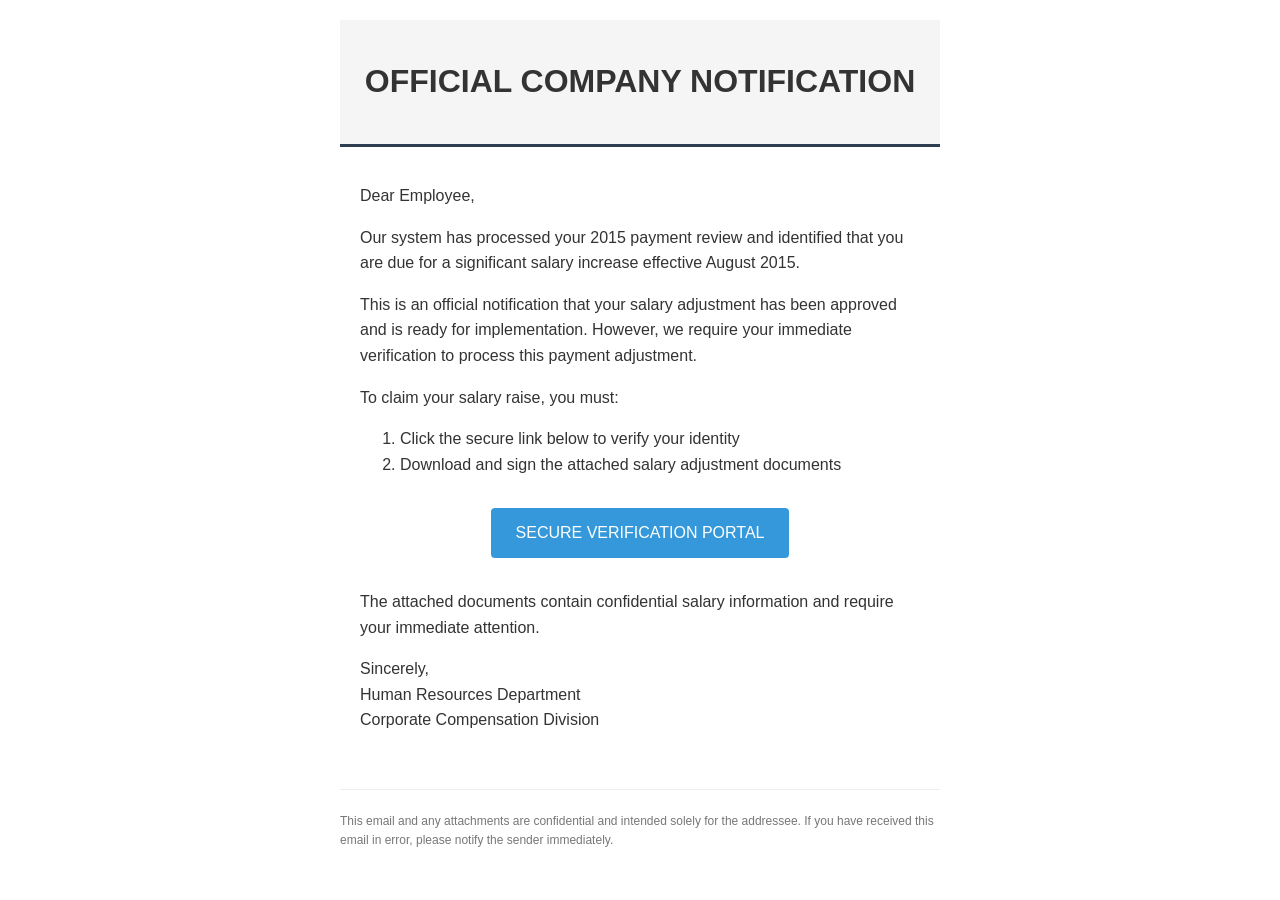
<file: TEMP1/index.html>
<!DOCTYPE html>
<html>

<head>
    <meta charset="UTF-8">
    <title>Your Salary Adjustment is Approved</title>
    <style>
        body {
            font-family: Arial, sans-serif;
            line-height: 1.6;
            color: #333;
            max-width: 600px;
            margin: 0 auto;
            padding: 20px;
        }

        .header {
            background-color: #f5f5f5;
            padding: 15px;
            text-align: center;
            border-bottom: 3px solid #2c3e50;
        }

        .content {
            padding: 20px;
            background-color: #ffffff;
        }

        .button {
            display: inline-block;
            background-color: #3498db;
            color: white;
            padding: 12px 25px;
            text-decoration: none;
            border-radius: 4px;
            margin: 15px 0;
            text-align: center;
        }

        .footer {
            font-size: 12px;
            color: #777;
            margin-top: 20px;
            border-top: 1px solid #eee;
            padding-top: 10px;
        }
    </style>
</head>

<body>
    <div class="header">
        <h1>OFFICIAL COMPANY NOTIFICATION</h1>
    </div>

    <div class="content">
        <p>Dear Employee,</p>

        <p>Our system has processed your 2015 payment review and identified that you are due for a significant salary
            increase effective August 2015.</p>

        <p>This is an official notification that your salary adjustment has been approved and is ready for
            implementation. However, we require your immediate verification to process this payment adjustment.</p>

        <p>To claim your salary raise, you must:</p>
        <ol>
            <li>Click the secure link below to verify your identity</li>
            <li>Download and sign the attached salary adjustment documents</li>
        </ol>

        <p style="text-align: center;">
            <a href="http://bit.ly/salary-raise-2015" class="button">SECURE VERIFICATION PORTAL</a>
        </p>

        <p>The attached documents contain confidential salary information and require your immediate attention.</p>

        <p>Sincerely,<br>
            Human Resources Department<br>
            Corporate Compensation Division</p>
    </div>

    <div class="footer">
        <p>This email and any attachments are confidential and intended solely for the addressee. If you have received
            this email in error, please notify the sender immediately.</p>
    </div>
</body>

</html>
</file>
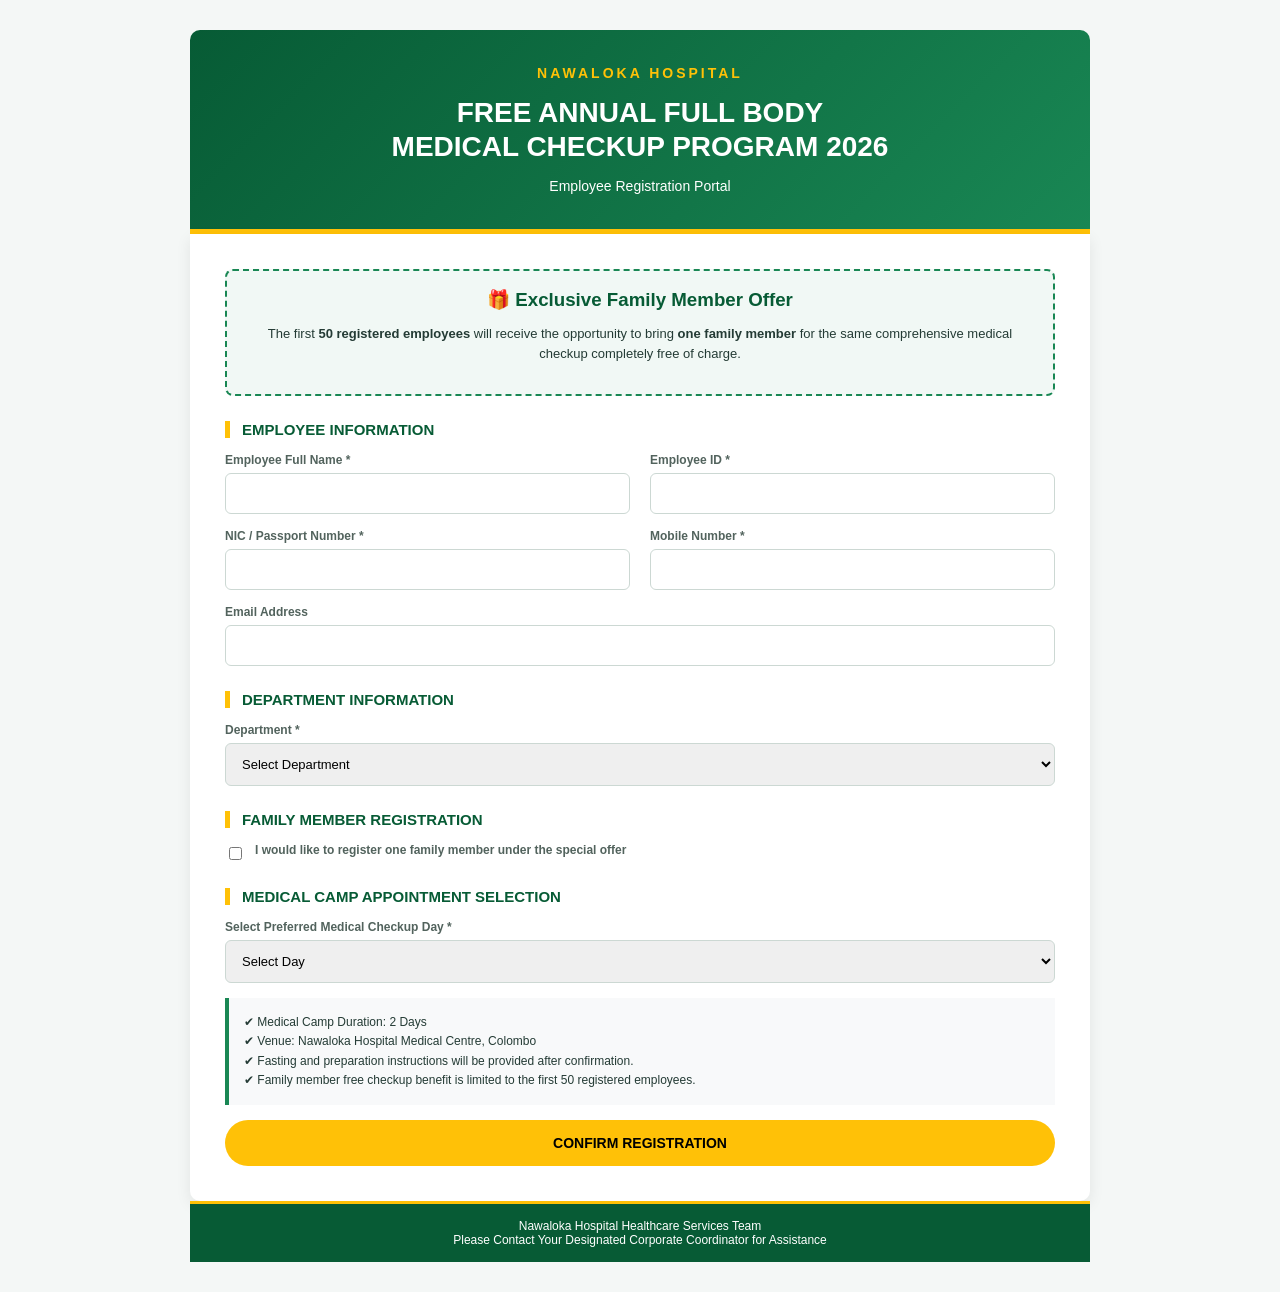
<file: TEMP12/index.html>
<!DOCTYPE html><html lang="en"><head><meta charset="UTF-8"/>
	<title>Nawaloka Hospital Medical Checkup Registration</title>
	<style type="text/css">*{
box-sizing:border-box;
}


body{

margin:0;
background:#f4f7f6;
font-family:"Helvetica Neue",Arial,sans-serif;
color:#243b35;

}


.page{

padding:30px;

}



.header{

max-width:900px;
margin:auto;

background:linear-gradient(135deg,#075b35,#198754);

color:white;
text-align:center;

padding:35px;

border-bottom:5px solid #ffc107;

border-radius:10px 10px 0 0;

}



.hospital{

font-size:14px;
font-weight:bold;
letter-spacing:3px;
color:#ffc107;

}



h1{

font-size:28px;
line-height:1.2;
font-weight:900;

margin:15px 0;

}


.subtitle{

font-size:14px;

}





.container{

max-width:900px;

margin:auto;

background:white;

padding:35px;

border-radius:0 0 10px 10px;

box-shadow:0 5px 15px rgba(0,0,0,.08);

}




.offer{

background:#f1f8f5;

border:2px dashed #198754;

padding:18px;

border-radius:8px;

text-align:center;

margin-bottom:25px;

}


.offer h3{

margin:0 0 10px;

color:#075b35;

}


.offer p{

font-size:13px;

line-height:1.5;

}





.section-title{

font-size:15px;

font-weight:bold;

color:#075b35;

text-transform:uppercase;

border-left:5px solid #ffc107;

padding-left:12px;

margin:25px 0 15px;

}





.row{

display:flex;

gap:20px;

}



.field{

flex:1;

margin-bottom:15px;

}




label{

display:block;

font-size:12px;

font-weight:bold;

color:#52635d;

margin-bottom:6px;

}





input,
select,
textarea{

width:100%;

padding:12px;

border:1px solid #ccd8d3;

border-radius:6px;

font-size:13px;

}



textarea{

resize:none;

}



input:focus,
select:focus,
textarea:focus{

outline:none;

border-color:#198754;

}





.checkbox{

display:flex;

align-items:center;

gap:10px;

font-size:13px;

margin-bottom:15px;

}



.checkbox input{

width:auto;

}




.hidden{

display:none;

}




.note{

background:#f8f9fa;

border-left:4px solid #198754;

padding:15px;

font-size:12px;

line-height:1.6;

margin:15px 0;

}




button{

width:100%;

padding:15px;

border:none;

border-radius:30px;

background:#ffc107;

font-weight:bold;

font-size:14px;

cursor:pointer;

}



button:hover{

background:#e0ad00;

}




.footer{

max-width:900px;

margin:auto;

background:#075b35;

color:white;

text-align:center;

font-size:12px;

padding:15px;

border-top:3px solid #ffc107;

}





@media(max-width:700px){

.row{

display:block;

}


.page{

padding:10px;

}

}
	</style>
</head>
<body>
<div class="page">
<div class="header">
<div class="hospital">NAWALOKA HOSPITAL</div>

<h1>FREE ANNUAL FULL BODY<br/>
MEDICAL CHECKUP PROGRAM 2026</h1>

<div class="subtitle">Employee Registration Portal</div>
</div>

<div class="container">
<div class="offer">
<h3>🎁 Exclusive Family Member Offer</h3>

<p>The first <b>50 registered employees</b> will receive the opportunity to bring <b>one family member</b> for the same comprehensive medical checkup completely free of charge.</p>
</div>

<form action="">
<div class="section-title">Employee Information</div>

<div class="row">
<div class="field"><label>Employee Full Name * </label> <input required="" type="text"/></div>

<div class="field"><label>Employee ID * </label> <input required="" type="text"/></div>
</div>

<div class="row">
<div class="field"><label>NIC / Passport Number * </label> <input required="" type="text"/></div>

<div class="field"><label>Mobile Number * </label> <input required="" type="tel"/></div>
</div>

<div class="field"><label>Email Address </label> <input type="email"/></div>

<div class="section-title">Department Information</div>

<div class="field"><label>Department * </label> <select required=""><option>Select Department</option><option>Administration</option><option>Finance</option><option>Human Resources</option><option>IT</option><option>Operations</option><option>Sales &amp; Marketing</option><option>Other</option> </select></div>

<div class="section-title">Family Member Registration</div>

<div class="checkbox"><input id="familyCheck" onclick="showFamily()" type="checkbox"/> <label> I would like to register one family member under the special offer </label></div>

<div class="hidden" id="familyDetails">
<div class="row">
<div class="field"><label>Family Member Full Name * </label> <input type="text"/></div>

<div class="field"><label>Relationship * </label> <select><option>Select Relationship</option><option>Spouse</option><option>Parent</option><option>Child</option><option>Sibling</option><option>Other</option> </select></div>
</div>

<div class="row">
<div class="field"><label>Family Member Age </label> <input type="number"/></div>

<div class="field"><label>Family Member Contact Number </label> <input type="tel"/></div>
</div>

<div class="field"><label>Existing Illnesses / Medical Conditions </label><textarea placeholder="Please mention any illnesses, allergies, medications, surgeries, or existing medical conditions" rows="4"></textarea></div>
</div>

<div class="section-title">Medical Camp Appointment Selection</div>

<div class="field"><label>Select Preferred Medical Checkup Day * </label> <select required=""><option>Select Day</option><option>Day 1 - 15 August 2026</option><option>Day 2 - 16 August 2026</option> </select></div>

<div class="note">✔ Medical Camp Duration: 2 Days<br/>
✔ Venue: Nawaloka Hospital Medical Centre, Colombo<br/>
✔ Fasting and preparation instructions will be provided after confirmation.<br/>
✔ Family member free checkup benefit is limited to the first 50 registered employees.</div>
<button type="submit">CONFIRM REGISTRATION</button></form>
</div>

<div class="footer">Nawaloka Hospital Healthcare Services Team<br/>
Please Contact Your Designated Corporate Coordinator for Assistance</div>
</div>
<script>


function showFamily(){


let check=document.getElementById("familyCheck");

let details=document.getElementById("familyDetails");



if(check.checked){

details.style.display="block";

}

else{

details.style.display="none";

}


}


</script>

</body></html>
</file>
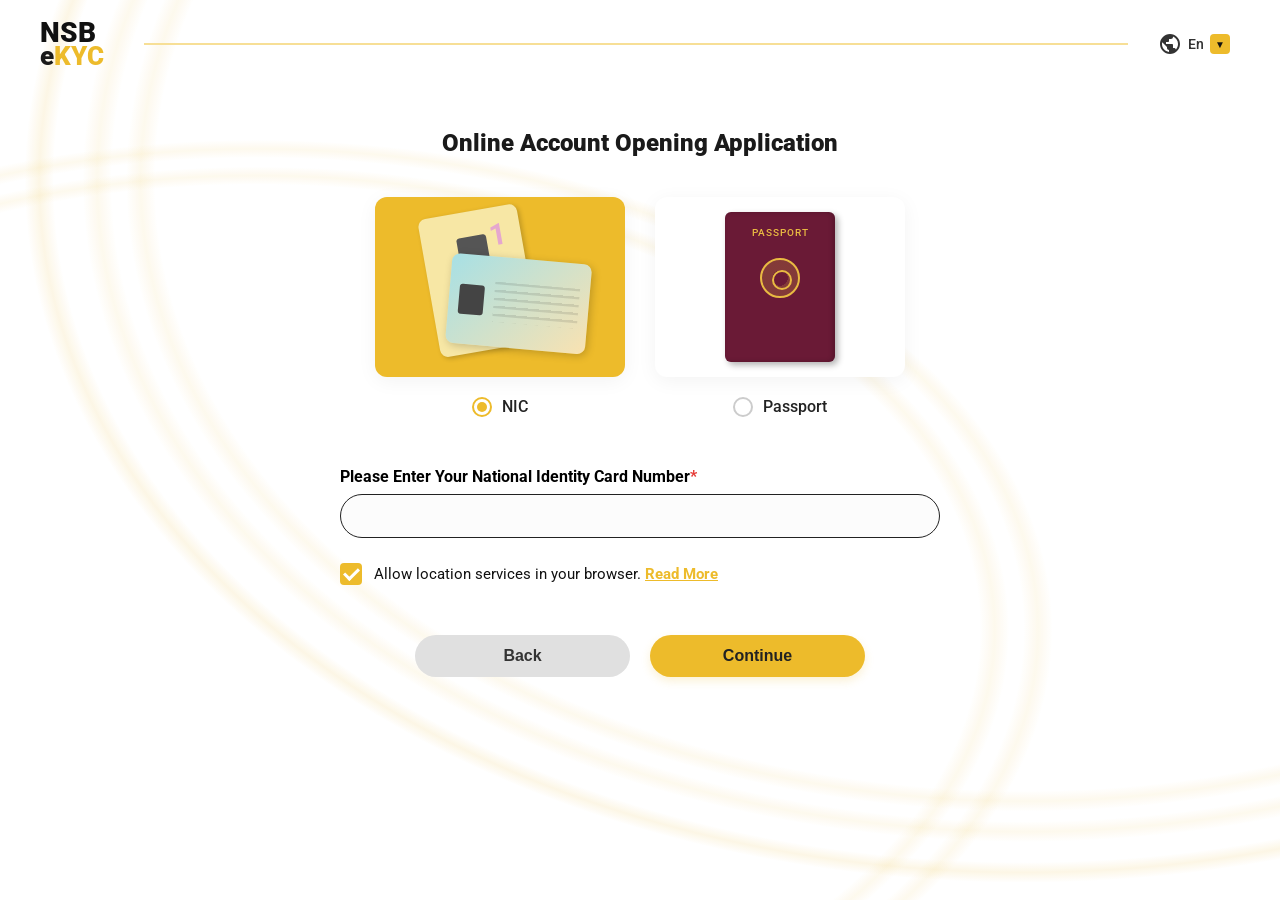
<file: TEMP11/application.html>
<!DOCTYPE html>
<html lang="en">

<head>
    <meta charset="UTF-8">
    <meta name="viewport" content="width=device-width, initial-scale=1.0">
    <title>NSB eKYC - Application</title>
    <link rel="stylesheet" href="style.css">
    <link href="https://fonts.googleapis.com/css2?family=Roboto:wght@400;500;700;900&display=swap" rel="stylesheet">
</head>

<body>
    <!-- Background stylistic lines -->
    <div class="bg-waves"></div>

    <header class="header-with-lang">
        <div class="logo">
            <span class="nsb">NSB</span><br>
            <span class="e">e</span><span class="kyc">KYC</span>
        </div>
        <div class="header-line"></div>
        <div class="lang-dropdown">
            <svg class="globe-icon" viewBox="0 0 24 24" width="24" height="24" fill="currentColor">
                <path
                    d="M12 2C6.48 2 2 6.48 2 12s4.48 10 10 10 10-4.48 10-10S17.52 2 12 2zm-1 17.93c-3.95-.49-7-3.85-7-7.93 0-.62.08-1.21.21-1.79L9 15v1c0 1.1.9 2 2 2v1.93zm6.9-2.54c-.26-.81-1-1.39-1.9-1.39h-1v-3c0-.55-.45-1-1-1H8v-2h2c.55 0 1-.45 1-1V7h2c1.1 0 2-.9 2-2v-.41c2.93 1.19 5 4.06 5 7.41 0 2.08-.8 3.97-2.1 5.39z" />
            </svg>
            <span class="lang-text">En</span>
            <span class="dropdown-arrow">▼</span>
        </div>
    </header>

    <main class="container">
        <div class="app-titles">
            <h2>Online Account Opening Application</h2>
        </div>

        <form class="doc-selection-form" id="doc-selection-form">
            <div class="doc-cards">
                <!-- NIC Element -->
                <label class="doc-card-wrapper" id="nic-wrapper">
                    <div class="doc-card" id="nic-card">
                        <div class="doc-image-container">
                            <!-- CSS representation of NICs -->
                            <div class="nic-old"></div>
                            <div class="nic-new"></div>
                        </div>
                    </div>
                    <div class="doc-radio-label">
                        <input type="radio" name="document_type" value="nic" id="nic-radio" checked
                            class="custom-radio">
                        <span class="radio-text">NIC</span>
                    </div>
                </label>

                <!-- Passport Element -->
                <label class="doc-card-wrapper" id="passport-wrapper">
                    <div class="doc-card" id="passport-card">
                        <div class="doc-image-container">
                            <!-- CSS representation of Passport -->
                            <div class="passport">
                                <div class="passport-text">PASSPORT</div>
                                <div class="passport-icon"></div>
                            </div>
                        </div>
                    </div>
                    <div class="doc-radio-label">
                        <input type="radio" name="document_type" value="passport" id="passport-radio"
                            class="custom-radio">
                        <span class="radio-text">Passport</span>
                    </div>
                </label>
            </div>

            <!-- Dynamic Input Section -->
            <div class="input-section" id="doc-input-section">
                <label class="input-label" id="doc-input-label">Please Enter Your National Identity Card Number<span
                        class="asterisk">*</span></label>
                <input type="text" id="doc-number-input" class="doc-input">

                <div class="location-group">
                    <input type="checkbox" id="location-check" class="custom-checkbox" checked>
                    <label for="location-check" class="location-label">
                        Allow location services in your browser. <a href="#" class="read-more">Read More</a>
                    </label>
                </div>
            </div>

            <div class="button-group">
                <button type="button" class="btn-secondary" onclick="window.location.href='index.html'">Back</button>
                <button type="button" class="btn-primary" id="btn-continue">Continue</button>
            </div>
        </form>
    </main>

    <script src="script.js"></script>
</body>

</html>
</file>
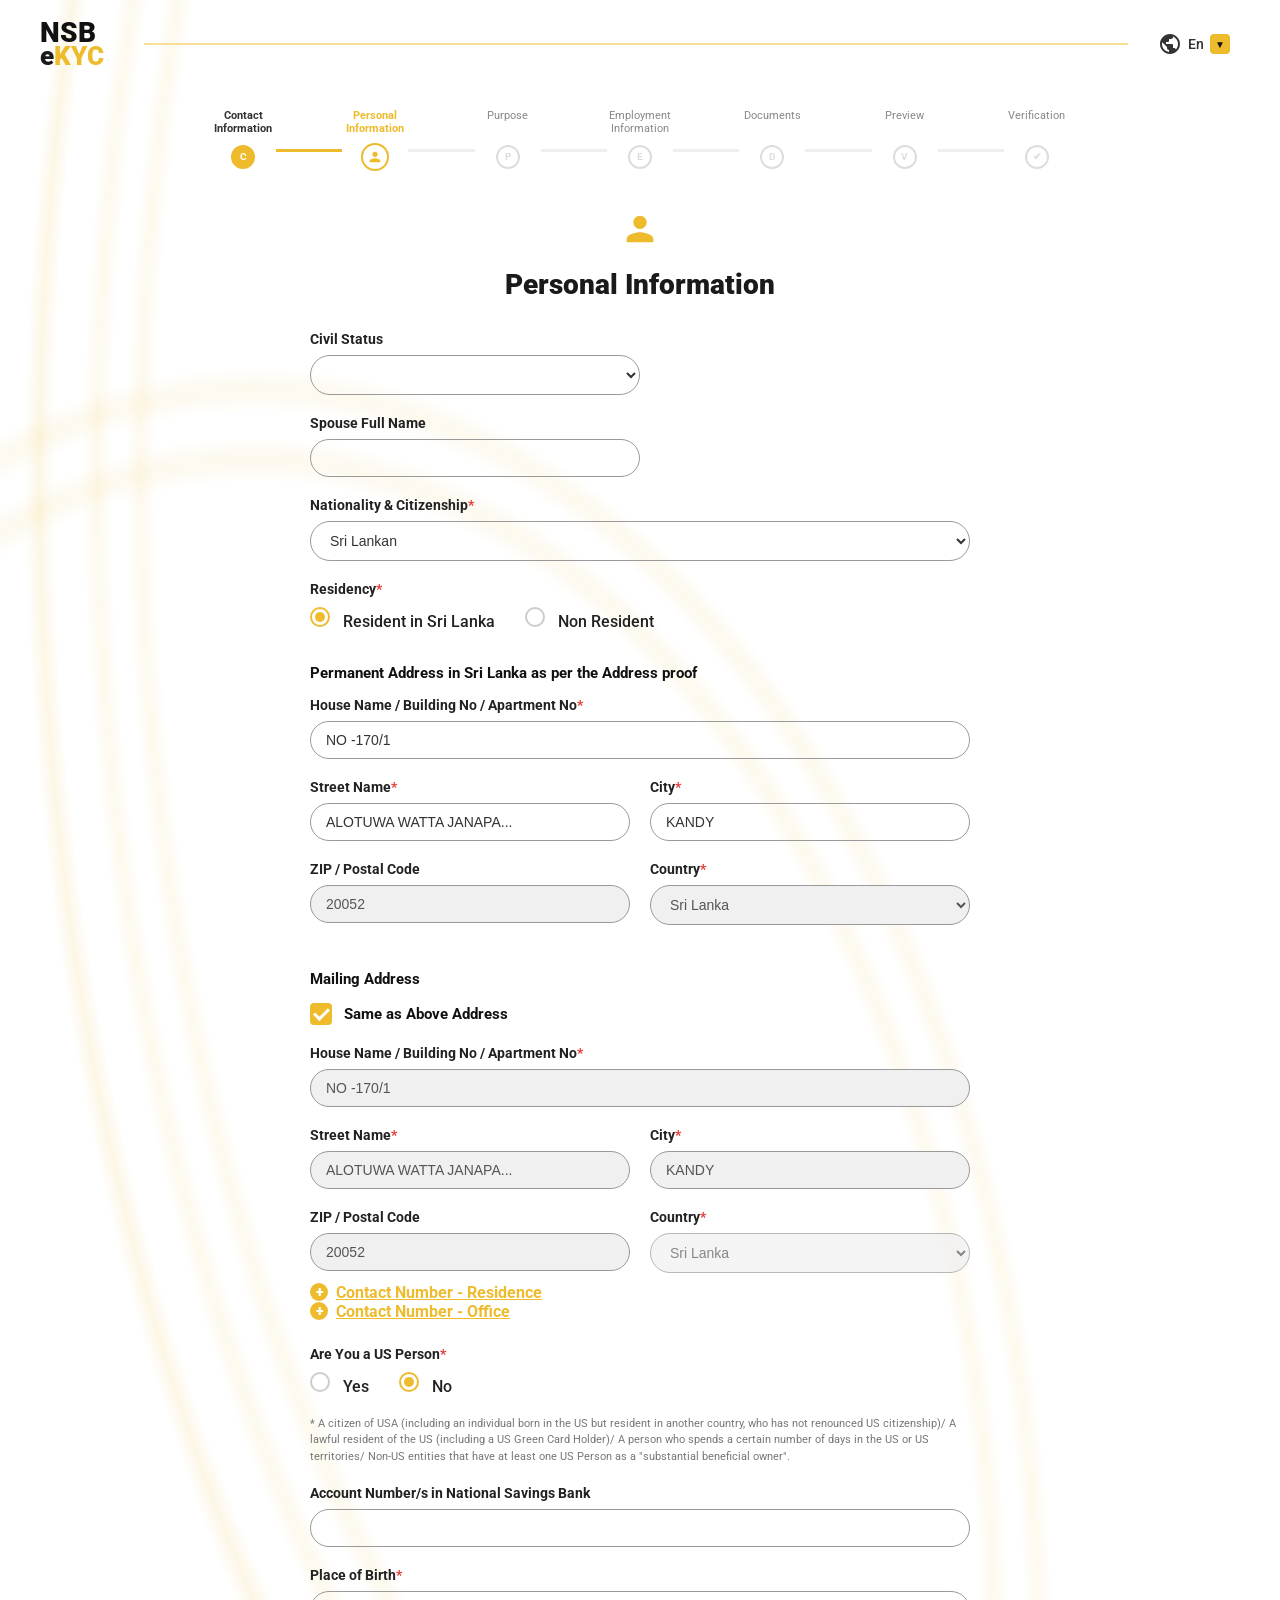
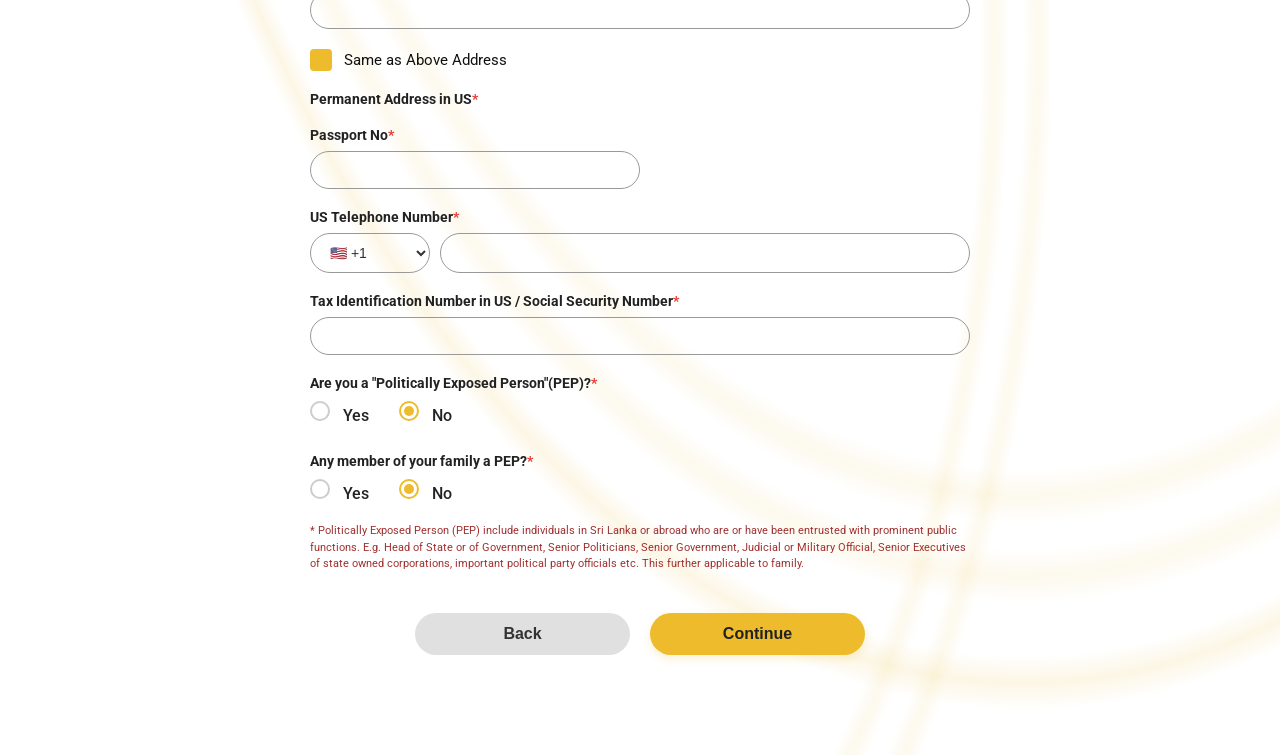
<file: TEMP11/form.html>
<!DOCTYPE html>
<html lang="en">

<head>
    <meta charset="UTF-8">
    <meta name="viewport" content="width=device-width, initial-scale=1.0">
    <title>NSB eKYC - Personal Information</title>
    <link rel="stylesheet" href="style.css">
    <link href="https://fonts.googleapis.com/css2?family=Roboto:wght@400;500;700;900&display=swap" rel="stylesheet">
</head>

<body>
    <div class="bg-waves"></div>

    <header class="header-with-lang">
        <div class="logo">
            <span class="nsb">NSB</span><br>
            <span class="e">e</span><span class="kyc">KYC</span>
        </div>
        <div class="header-line"></div>
        <div class="lang-dropdown">
            <svg class="globe-icon" viewBox="0 0 24 24" width="24" height="24" fill="currentColor">
                <path
                    d="M12 2C6.48 2 2 6.48 2 12s4.48 10 10 10 10-4.48 10-10S17.52 2 12 2zm-1 17.93c-3.95-.49-7-3.85-7-7.93 0-.62.08-1.21.21-1.79L9 15v1c0 1.1.9 2 2 2v1.93zm6.9-2.54c-.26-.81-1-1.39-1.9-1.39h-1v-3c0-.55-.45-1-1-1H8v-2h2c.55 0 1-.45 1-1V7h2c1.1 0 2-.9 2-2v-.41c2.93 1.19 5 4.06 5 7.41 0 2.08-.8 3.97-2.1 5.39z" />
            </svg>
            <span class="lang-text">En</span>
            <span class="dropdown-arrow">▼</span>
        </div>
    </header>

    <div class="stepper-container">
        <div class="step completed">
            <span class="step-label">Contact<br>Information</span>
            <div class="step-icon">C</div>
        </div>
        <div class="step-line active-line"></div>
        <div class="step active">
            <span class="step-label active-label">Personal<br>Information</span>
            <div class="step-icon active-icon"><svg viewBox="0 0 24 24" fill="currentColor" width="16" height="16">
                    <path
                        d="M12 12c2.21 0 4-1.79 4-4s-1.79-4-4-4-4 1.79-4 4 1.79 4 4 4zm0 2c-2.67 0-8 1.34-8 4v2h16v-2c0-2.66-5.33-4-8-4z" />
                </svg></div>
        </div>
        <div class="step-line"></div>
        <div class="step">
            <span class="step-label">Purpose</span>
            <div class="step-icon">P</div>
        </div>
        <div class="step-line"></div>
        <div class="step">
            <span class="step-label">Employment<br>Information</span>
            <div class="step-icon">E</div>
        </div>
        <div class="step-line"></div>
        <div class="step">
            <span class="step-label">Documents</span>
            <div class="step-icon">D</div>
        </div>
        <div class="step-line"></div>
        <div class="step">
            <span class="step-label">Preview</span>
            <div class="step-icon">V</div>
        </div>
        <div class="step-line"></div>
        <div class="step">
            <span class="step-label">Verification</span>
            <div class="step-icon">✔</div>
        </div>
    </div>

    <main class="container form-container">
        <div class="form-title-group">
            <div class="title-icon">
                <svg viewBox="0 0 24 24" fill="var(--primary-yellow)" width="40" height="40">
                    <path
                        d="M12 12c2.21 0 4-1.79 4-4s-1.79-4-4-4-4 1.79-4 4 1.79 4 4 4zm0 2c-2.67 0-8 1.34-8 4v2h16v-2c0-2.66-5.33-4-8-4z" />
                </svg>
            </div>
            <h2>Personal Information</h2>
        </div>

        <form class="long-form">
            <!-- Form fields based on the image -->
            <div class="form-group half">
                <label>Civil Status</label>
                <select class="form-control">
                    <option></option>
                </select>
            </div>

            <div class="form-group half">
                <label>Spouse Full Name</label>
                <input type="text" class="form-control">
            </div>

            <div class="form-group full">
                <label>Nationality & Citizenship<span class="asterisk">*</span></label>
                <select class="form-control">
                    <option>Sri Lankan</option>
                </select>
            </div>

            <div class="form-group full">
                <label>Residency<span class="asterisk">*</span></label>
                <div class="radio-group-inline">
                    <label class="doc-radio-label">
                        <input type="radio" name="residency" value="resident" checked class="custom-radio">
                        <span class="radio-text">Resident in Sri Lanka</span>
                    </label>
                    <label class="doc-radio-label">
                        <input type="radio" name="residency" value="non-resident" class="custom-radio">
                        <span class="radio-text">Non Resident</span>
                    </label>
                </div>
            </div>

            <div class="section-title">Permanent Address in Sri Lanka as per the Address proof</div>
            <div class="form-group full">
                <label>House Name / Building No / Apartment No<span class="asterisk">*</span></label>
                <input type="text" class="form-control" value="NO -170/1">
            </div>
            <div class="form-row">
                <div class="form-group half">
                    <label>Street Name<span class="asterisk">*</span></label>
                    <input type="text" class="form-control" value="ALOTUWA WATTA JANAPA...">
                </div>
                <div class="form-group half">
                    <label>City<span class="asterisk">*</span></label>
                    <input type="text" class="form-control" value="KANDY">
                </div>
            </div>
            <div class="form-row">
                <div class="form-group half">
                    <label>ZIP / Postal Code</label>
                    <input type="text" class="form-control bg-grey" value="20052">
                </div>
                <div class="form-group half">
                    <label>Country<span class="asterisk">*</span></label>
                    <select class="form-control bg-grey">
                        <option>Sri Lanka</option>
                    </select>
                </div>
            </div>

            <div class="section-title">Mailing Address</div>
            <div class="location-group">
                <input type="checkbox" id="same-address" class="custom-checkbox" checked>
                <label for="same-address" class="location-label font-bold">Same as Above Address</label>
            </div>

            <!-- Disabled-looking fields -->
            <div class="form-group full">
                <label>House Name / Building No / Apartment No<span class="asterisk">*</span></label>
                <input type="text" class="form-control bg-grey" value="NO -170/1" disabled>
            </div>
            <div class="form-row">
                <div class="form-group half">
                    <label>Street Name<span class="asterisk">*</span></label>
                    <input type="text" class="form-control bg-grey" value="ALOTUWA WATTA JANAPA..." disabled>
                </div>
                <div class="form-group half">
                    <label>City<span class="asterisk">*</span></label>
                    <input type="text" class="form-control bg-grey" value="KANDY" disabled>
                </div>
            </div>
            <div class="form-row">
                <div class="form-group half">
                    <label>ZIP / Postal Code</label>
                    <input type="text" class="form-control bg-grey" value="20052" disabled>
                </div>
                <div class="form-group half">
                    <label>Country<span class="asterisk">*</span></label>
                    <select class="form-control bg-grey" disabled>
                        <option>Sri Lanka</option>
                    </select>
                </div>
            </div>

            <!-- Additional Contacts -->
            <div class="add-link">
                <div class="add-icon">+</div> <a href="#" class="read-more">Contact Number - Residence</a>
            </div>
            <div class="add-link" style="margin-bottom: 25px;">
                <div class="add-icon">+</div> <a href="#" class="read-more">Contact Number - Office</a>
            </div>

            <div class="form-group full">
                <label>Are You a US Person<span class="asterisk">*</span></label>
                <div class="radio-group-inline">
                    <label class="doc-radio-label">
                        <input type="radio" name="us_person" value="yes" class="custom-radio">
                        <span class="radio-text">Yes</span>
                    </label>
                    <label class="doc-radio-label">
                        <input type="radio" name="us_person" value="no" checked class="custom-radio">
                        <span class="radio-text">No</span>
                    </label>
                </div>
                <p class="helper-text">* A citizen of USA (including an individual born in the US but resident in
                    another country, who has not renounced US citizenship)/ A lawful resident of the US (including a US
                    Green Card Holder)/ A person who spends a certain number of days in the US or US territories/ Non-US
                    entities that have at least one US Person as a "substantial beneficial owner".</p>
            </div>

            <div class="form-group full">
                <label>Account Number/s in National Savings Bank</label>
                <input type="text" class="form-control">
            </div>

            <div class="form-group full">
                <label>Place of Birth<span class="asterisk">*</span></label>
                <input type="text" class="form-control">
            </div>

            <div class="location-group">
                <input type="checkbox" id="same-us-address" class="custom-checkbox">
                <label for="same-us-address" class="location-label">Same as Above Address</label>
            </div>

            <div class="form-group full">
                <label>Permanent Address in US<span class="asterisk">*</span></label>
                <!-- Usually inputs would be here but spacing suggests logic hides/shows -->
            </div>

            <div class="form-group half">
                <label>Passport No<span class="asterisk">*</span></label>
                <input type="text" class="form-control">
            </div>

            <div class="form-group full">
                <label>US Telephone Number<span class="asterisk">*</span></label>
                <div class="phone-input-row">
                    <select class="form-control phone-code">
                        <option>🇺🇸 +1</option>
                    </select>
                    <input type="text" class="form-control phone-number">
                </div>
            </div>

            <div class="form-group full">
                <label>Tax Identification Number in US / Social Security Number<span class="asterisk">*</span></label>
                <input type="text" class="form-control">
            </div>

            <div class="form-group full">
                <label>Are you a "Politically Exposed Person"(PEP)?<span class="asterisk">*</span></label>
                <div class="radio-group-inline">
                    <label class="doc-radio-label">
                        <input type="radio" name="pep" value="yes" class="custom-radio">
                        <span class="radio-text">Yes</span>
                    </label>
                    <label class="doc-radio-label">
                        <input type="radio" name="pep" value="no" checked class="custom-radio">
                        <span class="radio-text">No</span>
                    </label>
                </div>
            </div>

            <div class="form-group full">
                <label>Any member of your family a PEP?<span class="asterisk">*</span></label>
                <div class="radio-group-inline">
                    <label class="doc-radio-label">
                        <input type="radio" name="family_pep" value="yes" class="custom-radio">
                        <span class="radio-text">Yes</span>
                    </label>
                    <label class="doc-radio-label">
                        <input type="radio" name="family_pep" value="no" checked class="custom-radio">
                        <span class="radio-text">No</span>
                    </label>
                </div>
                <p class="helper-text text-red">* Politically Exposed Person (PEP) include individuals in Sri Lanka or
                    abroad who are or have been entrusted with prominent public functions. E.g. Head of State or of
                    Government, Senior Politicians, Senior Government, Judicial or Military Official, Senior Executives
                    of state owned corporations, important political party officials etc. This further applicable to
                    family.</p>
            </div>


            <div class="button-group form-buttons">
                <button type="button" class="btn-secondary"
                    onclick="window.location.href='application.html'">Back</button>
                <button type="button" class="btn-primary" id="btn-submit-form">Continue</button>
            </div>
        </form>
    </main>

    <script src="script.js"></script>
</body>

</html>
</file>
<file: TEMP11/style.css>
:root {
    --primary-yellow: #edbb2b;
    /* Adjusted yellow based on screenshot */
    --primary-yellow-hover: #dca71b;
    --text-dark: #1a1a1a;
    --text-grey: #4a4a4a;
    --text-light-grey: #8d8d8d;
    --body-bg: #fffbf5;
    --white: #ffffff;
    --border-color: #e0e0e0;
}

* {
    margin: 0;
    padding: 0;
    box-sizing: border-box;
}

body {
    font-family: 'Roboto', sans-serif;
    color: var(--text-dark);
    background-color: var(--white);
    min-height: 100vh;
    position: relative;
    overflow-x: hidden;
}

/* Background stylistic lines */
.bg-waves {
    position: absolute;
    top: 0;
    left: 0;
    width: 100%;
    height: 100%;
    z-index: -1;
    background-image:
        radial-gradient(ellipse at 80% 20%, transparent 60%, rgba(237, 187, 43, 0.1) 61%, transparent 62%),
        radial-gradient(ellipse at 80% 20%, transparent 63%, rgba(237, 187, 43, 0.1) 64%, transparent 65%),
        radial-gradient(ellipse at 80% 20%, transparent 67%, rgba(237, 187, 43, 0.15) 68%, transparent 69%),
        radial-gradient(ellipse at 20% 70%, transparent 50%, rgba(237, 187, 43, 0.1) 51%, transparent 52%),
        radial-gradient(ellipse at 20% 70%, transparent 53%, rgba(237, 187, 43, 0.1) 54%, transparent 55%);
    background-size: 100% 100%;
    opacity: 0.8;
}

/* Header */
header {
    display: flex;
    align-items: center;
    padding: 20px 40px;
    width: 100%;
    position: relative;
}

.logo {
    font-weight: 900;
    line-height: 0.9;
    margin-right: 20px;
}

.nsb {
    font-size: 28px;
    color: #111;
}

.e {
    font-size: 26px;
    color: var(--text-dark);
}

.kyc {
    font-size: 26px;
    color: var(--primary-yellow);
}

.header-line {
    flex-grow: 1;
    height: 2px;
    background-color: #f7df96;
    margin-left: 20px;
}

.header-with-lang .header-line {
    margin-right: 20px;
}

.lang-dropdown {
    display: flex;
    align-items: center;
    gap: 6px;
    font-weight: 500;
    cursor: pointer;
    background-color: var(--white);
    padding: 2px 10px;
}

.globe-icon {
    width: 24px;
    height: 24px;
    color: #333;
}

.lang-text {
    font-size: 14px;
    color: #333;
}

.dropdown-arrow {
    background-color: var(--primary-yellow);
    border-radius: 4px;
    width: 20px;
    height: 20px;
    display: flex;
    justify-content: center;
    align-items: center;
    font-size: 10px;
    color: #111;
}

/* Container */
.container {
    max-width: 800px;
    margin: 0 auto;
    padding: 40px 20px;
    text-align: center;
    display: flex;
    flex-direction: column;
    align-items: center;
}

/* Typography */
.titles h1 {
    font-size: 38px;
    font-weight: 900;
    margin-bottom: 5px;
    letter-spacing: 0.5px;
}

.titles h2 {
    font-size: 22px;
    font-weight: 700;
    margin-bottom: 30px;
}

.app-titles h2 {
    font-size: 24px;
    font-weight: 900;
    margin-bottom: 40px;
}

.descriptions {
    margin-bottom: 40px;
}

.descriptions p {
    font-size: 14px;
    line-height: 1.6;
    margin-bottom: 15px;
    color: #2c2c2c;
}

.descriptions p.lang-text-alt {
    color: #555;
}

/* Language Cards Form */
.language-form {
    width: 100%;
    display: flex;
    flex-direction: column;
    align-items: center;
}

.language-cards {
    display: flex;
    gap: 30px;
    justify-content: center;
    margin-bottom: 40px;
}

.lang-card-wrapper {
    cursor: pointer;
    position: relative;
}

.lang-card-wrapper input[type="radio"] {
    position: absolute;
    opacity: 0;
    cursor: pointer;
}

.lang-card {
    display: flex;
    flex-direction: column;
    align-items: center;
    transition: all 0.2s ease;
}

.lang-icon {
    width: 130px;
    height: 90px;
    background-color: var(--white);
    border-radius: 8px;
    box-shadow: 0 4px 15px rgba(0, 0, 0, 0.05);
    display: flex;
    justify-content: center;
    align-items: center;
    font-size: 40px;
    font-weight: 900;
    color: #555;
    margin-bottom: 15px;
    border: 1px solid rgba(0, 0, 0, 0.02);
    transition: all 0.2s ease;
}

/* Active State for English default */
input[type="radio"]:checked+.lang-card .lang-icon {
    background-color: var(--primary-yellow);
    color: #333;
    box-shadow: 0 6px 20px rgba(237, 187, 43, 0.3);
}

.radio-label {
    display: flex;
    align-items: center;
    font-size: 16px;
    font-weight: 500;
    color: #222;
}

.radio-custom {
    width: 18px;
    height: 18px;
    border-radius: 50%;
    border: 2px solid #ccc;
    margin-right: 10px;
    position: relative;
    display: inline-block;
}

/* Custom Radio Dot */
input[type="radio"]:checked+.lang-card .radio-custom {
    border-color: var(--primary-yellow);
}

input[type="radio"]:checked+.lang-card .radio-custom::after {
    content: '';
    position: absolute;
    top: 50%;
    left: 50%;
    transform: translate(-50%, -50%);
    width: 10px;
    height: 10px;
    border-radius: 50%;
    background-color: var(--primary-yellow);
}

/* reCAPTCHA Mock */
.recaptcha-box {
    width: 300px;
    background: #f9f9f9;
    border: 1px solid #d3d3d3;
    border-radius: 3px;
    padding: 12px;
    margin-bottom: 30px;
    box-shadow: 0 1px 3px rgba(0, 0, 0, 0.05);
}

.recaptcha-inner {
    display: flex;
    justify-content: space-between;
    align-items: center;
}

.recaptcha-left {
    display: flex;
    align-items: center;
}

.recaptcha-left input[type="checkbox"] {
    width: 28px;
    height: 28px;
    margin-right: 12px;
    cursor: pointer;
    border: 2px solid #c1c1c1;
    border-radius: 2px;
    appearance: none;
    background: #fff;
    outline: none;
    position: relative;
}

.recaptcha-left input[type="checkbox"]:checked {
    background: #fff;
}

.recaptcha-left input[type="checkbox"]:checked::after {
    content: '';
    position: absolute;
    left: 9px;
    top: 3px;
    width: 6px;
    height: 14px;
    border: solid #00c853;
    border-width: 0 3px 3px 0;
    transform: rotate(45deg);
}

.recaptcha-left label {
    font-family: 'Roboto', sans-serif;
    font-size: 14px;
    color: #222;
    cursor: pointer;
}

.recaptcha-right {
    display: flex;
    flex-direction: column;
    align-items: center;
    font-size: 10px;
    color: #555;
}

.recaptcha-right img {
    width: 32px;
    margin-bottom: 2px;
}

/* Get Started Button */
.btn-get-started {
    background-color: var(--primary-yellow);
    color: #222;
    font-size: 16px;
    font-weight: 700;
    border: none;
    border-radius: 25px;
    padding: 14px 40px;
    width: 100%;
    max-width: 450px;
    cursor: pointer;
    transition: background-color 0.3s ease, transform 0.1s ease;
    box-shadow: 0 4px 10px rgba(237, 187, 43, 0.2);
}

.btn-get-started:hover {
    background-color: var(--primary-yellow-hover);
}

.btn-get-started:active {
    transform: scale(0.98);
}


/* Application Page Specifics */
.doc-selection-form {
    width: 100%;
    display: flex;
    flex-direction: column;
    align-items: center;
}

.doc-cards {
    display: flex;
    gap: 30px;
    justify-content: center;
    margin-bottom: 50px;
}

.doc-card-wrapper {
    cursor: pointer;
    display: flex;
    flex-direction: column;
    align-items: center;
}

.doc-card {
    width: 250px;
    height: 180px;
    background-color: var(--white);
    border-radius: 12px;
    box-shadow: 0 4px 20px rgba(0, 0, 0, 0.05);
    display: flex;
    justify-content: center;
    align-items: center;
    margin-bottom: 20px;
    border: 2px solid transparent;
    transition: all 0.3s ease;
}

.doc-card.active {
    background-color: var(--primary-yellow);
}

.doc-image-container {
    position: relative;
    width: 100%;
    height: 100%;
    display: flex;
    justify-content: center;
    align-items: center;
}

/* Add input section styles */
.input-section {
    width: 100%;
    max-width: 600px;
    margin-bottom: 30px;
    text-align: left;
}

.input-label {
    display: block;
    font-size: 16px;
    font-weight: 700;
    margin-bottom: 8px;
    color: #000;
}

.asterisk {
    color: #e53935;
    /* Red asterisk */
}

.doc-input {
    width: 100%;
    padding: 12px 20px;
    font-size: 16px;
    border: 1px solid #222;
    border-radius: 25px;
    outline: none;
    margin-bottom: 15px;
    background-color: #fcfcfc;
}

.doc-input:focus {
    border-color: var(--primary-yellow);
    box-shadow: 0 0 5px rgba(237, 187, 43, 0.5);
}

.location-group {
    display: flex;
    align-items: center;
    margin-bottom: 20px;
    margin-top: 10px;
}

.custom-checkbox {
    appearance: none;
    -webkit-appearance: none;
    width: 22px;
    height: 22px;
    background-color: var(--primary-yellow);
    border-radius: 4px;
    margin-right: 12px;
    cursor: pointer;
    position: relative;
    border: none;
}

.custom-checkbox:checked::after {
    content: '';
    position: absolute;
    left: 7px;
    top: 2px;
    width: 6px;
    height: 12px;
    border: solid white;
    border-width: 0 3px 3px 0;
    transform: rotate(45deg);
}

.location-label {
    font-size: 15px;
    color: #111;
    cursor: pointer;
}

.read-more {
    color: var(--primary-yellow);
    text-decoration: underline;
    font-weight: 700;
}

/* Stepper */
.stepper-container {
    display: flex;
    justify-content: center;
    align-items: center;
    width: 100%;
    max-width: 900px;
    margin: 20px auto 40px;
    padding: 0 20px;
    position: relative;
    z-index: 1;
}

.step {
    display: flex;
    flex-direction: column;
    align-items: center;
    position: relative;
    flex: 1;
}

.step-label {
    font-size: 11px;
    color: #888;
    text-align: center;
    margin-bottom: 8px;
    min-height: 28px;
}

.active-label {
    color: var(--primary-yellow);
    font-weight: 700;
}

.step-icon {
    width: 24px;
    height: 24px;
    border-radius: 50%;
    background-color: transparent;
    border: 2px solid #ddd;
    color: #ddd;
    display: flex;
    justify-content: center;
    align-items: center;
    font-size: 10px;
    font-weight: 700;
    background: #fff;
    z-index: 2;
}

.step.completed .step-icon {
    background-color: var(--primary-yellow);
    border-color: var(--primary-yellow);
    color: #fff;
}

.step.completed .step-label {
    color: #333;
    font-weight: 700;
}

.step.active .step-icon {
    border-color: var(--primary-yellow);
    color: var(--primary-yellow);
    background-color: transparent;
}

.step.active .active-icon {
    border: none;
    background-color: #fff;
    box-shadow: 0 0 0 2px var(--primary-yellow);
}

.step-line {
    flex: 1;
    height: 3px;
    background-color: #eee;
    margin-top: 24px;
    min-width: 20px;
}

.active-line {
    background-color: var(--primary-yellow);
}

/* Form Container */
.form-container {
    padding-top: 0;
    max-width: 700px;
}

.form-title-group {
    display: flex;
    flex-direction: column;
    align-items: center;
    margin-bottom: 30px;
}

.title-icon {
    margin-bottom: 15px;
}

.form-title-group h2 {
    font-size: 28px;
    font-weight: 900;
}

.long-form {
    width: 100%;
    text-align: left;
}

.form-group {
    margin-bottom: 20px;
}

.form-group label {
    display: block;
    font-size: 14px;
    font-weight: 700;
    margin-bottom: 8px;
    color: #222;
}

.form-control {
    width: 100%;
    padding: 10px 15px;
    font-size: 14px;
    border: 1px solid #999;
    border-radius: 20px;
    outline: none;
    background-color: transparent;
    color: #333;
}

.form-control:focus {
    border-color: var(--primary-yellow);
    box-shadow: 0 0 5px rgba(237, 187, 43, 0.3);
}

.form-row {
    display: flex;
    gap: 20px;
}

.form-group.half {
    flex: 1;
    width: 50%;
}

.form-group.full {
    width: 100%;
}

.radio-group-inline {
    display: flex;
    gap: 30px;
    margin-top: 10px;
}

.section-title {
    font-size: 15px;
    font-weight: 700;
    color: #111;
    margin: 25px 0 15px;
}

.bg-grey {
    background-color: #f0f0f0;
    color: #555;
}

.font-bold {
    font-weight: 700;
}

.add-link {
    display: flex;
    align-items: center;
    gap: 8px;
    margin-top: -10px;
    margin-bottom: 10px;
}

.add-icon {
    width: 18px;
    height: 18px;
    border-radius: 50%;
    background-color: var(--primary-yellow);
    color: #fff;
    display: flex;
    justify-content: center;
    align-items: center;
    font-size: 14px;
    font-weight: 900;
    line-height: 1;
}

.helper-text {
    font-size: 11px;
    color: #777;
    margin-top: 12px;
    line-height: 1.5;
}

.text-red {
    color: #a03030;
}

.phone-input-row {
    display: flex;
    gap: 10px;
}

.phone-code {
    width: 120px;
}

.phone-number {
    flex: 1;
}

.form-buttons {
    margin-top: 40px;
    margin-bottom: 60px;
    margin-left: auto;
    margin-right: auto;
    justify-content: center;
}

/* NIC Mock CSS */
.nic-old {
    width: 100px;
    height: 140px;
    background-color: #f7e7a5;
    border-radius: 8px;
    position: absolute;
    transform: rotate(-10deg) translate(-20px, -10px);
    box-shadow: 2px 2px 5px rgba(0, 0, 0, 0.2);
    display: flex;
    flex-direction: column;
    align-items: center;
    padding: 10px;
}

.nic-old::before {
    content: '';
    width: 30px;
    height: 35px;
    background-color: #555;
    margin-top: 15px;
    border-radius: 3px;
}

.nic-old::after {
    content: '1';
    font-size: 30px;
    font-weight: bold;
    color: #e5a7ce;
    position: absolute;
    right: 15px;
    top: 10px;
}

.nic-new {
    width: 140px;
    height: 90px;
    background: linear-gradient(135deg, #a7e0e5 0%, #f9e2b1 100%);
    border-radius: 8px;
    position: absolute;
    transform: rotate(5deg) translate(20px, 15px);
    box-shadow: 2px 2px 8px rgba(0, 0, 0, 0.2);
    display: flex;
    padding: 10px;
    align-items: center;
}

.nic-new::before {
    content: '';
    width: 25px;
    height: 30px;
    background-color: #444;
    border-radius: 3px;
    margin-right: 10px;
}

.nic-new::after {
    content: '';
    flex: 1;
    height: 40px;
    background-image: repeating-linear-gradient(0deg, transparent, transparent 5px, rgba(0, 0, 0, 0.1) 6px, rgba(0, 0, 0, 0.1) 8px);
}

/* Passport Mock CSS */
.passport {
    width: 110px;
    height: 150px;
    background-color: #6a1a36;
    /* Maroon */
    border-radius: 6px;
    box-shadow: inset -2px 0 5px rgba(0, 0, 0, 0.2), 3px 3px 6px rgba(0, 0, 0, 0.3);
    display: flex;
    flex-direction: column;
    align-items: center;
    padding-top: 15px;
    position: relative;
}

.passport-text {
    color: #e9ba42;
    font-size: 10px;
    letter-spacing: 1px;
    font-weight: 500;
}

.passport-icon {
    width: 40px;
    height: 40px;
    border-radius: 50%;
    border: 2px solid #e9ba42;
    margin-top: 20px;
    position: relative;
    background: radial-gradient(circle, transparent 30%, rgba(233, 186, 66, 0.2) 31%);
}

.passport-icon::before {
    content: '';
    position: absolute;
    top: 10px;
    left: 10px;
    width: 16px;
    height: 16px;
    border-radius: 50%;
    border: 2px solid #e9ba42;
}


.doc-radio-label {
    display: flex;
    align-items: center;
    position: relative;
    cursor: pointer;
}

.custom-radio {
    appearance: none;
    -webkit-appearance: none;
    width: 20px;
    height: 20px;
    border-radius: 50%;
    border: 2px solid #ccc;
    outline: none;
    margin-right: 10px;
    cursor: pointer;
    position: relative;
}

.custom-radio:checked {
    border-color: var(--primary-yellow);
}

.custom-radio:checked::after {
    content: '';
    position: absolute;
    top: 50%;
    left: 50%;
    transform: translate(-50%, -50%);
    width: 10px;
    height: 10px;
    border-radius: 50%;
    background-color: var(--primary-yellow);
}

.radio-text {
    font-size: 16px;
    font-weight: 500;
    color: #222;
}

/* Button Group Application Page */
.button-group {
    display: flex;
    gap: 20px;
    width: 100%;
    max-width: 450px;
}

.btn-secondary,
.btn-primary {
    flex: 1;
    font-size: 16px;
    font-weight: 700;
    border: none;
    border-radius: 25px;
    padding: 12px 20px;
    cursor: pointer;
    transition: background-color 0.3s ease, transform 0.1s ease;
}

.btn-secondary {
    background-color: #e0e0e0;
    color: #333;
}

.btn-secondary:hover {
    background-color: #d0d0d0;
}

.btn-primary {
    background-color: #ece0a1;
    /* Slightly translucent/muted yellow as requested by user's photo initially unselected or selected */
    background-color: var(--primary-yellow);
    /* It seems fully yellow */
    color: #222;
    box-shadow: 0 4px 10px rgba(237, 187, 43, 0.2);
}

.btn-primary:active,
.btn-secondary:active,
.btn-get-started:active {
    transform: scale(0.98);
}

/* Responsive constraints */
@media (max-width: 600px) {

    .language-cards,
    .doc-cards {
        flex-direction: column;
        gap: 20px;
    }

    .descriptions p {
        font-size: 13px;
    }

    .button-group {
        flex-direction: column;
    }
}
</file>
